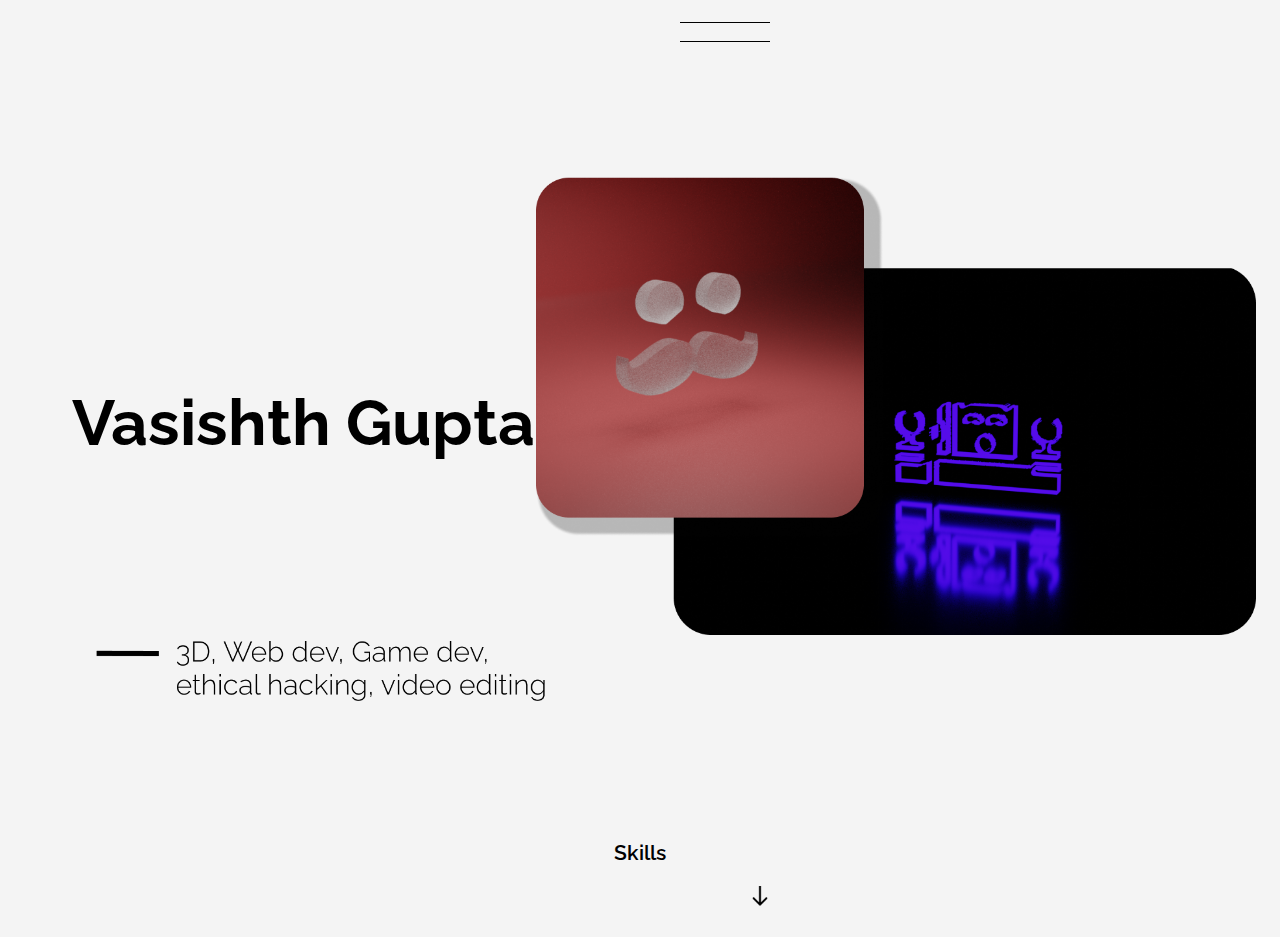
<file: new/index.html>
<!DOCTYPE html>
<html lang="en">
<head>
    <meta charset="UTF-8">
    <meta http-equiv="X-UA-Compatible" content="IE=edge">
    <meta name="viewport" content="width=device-width, initial-scale=1.0">
    <title>Vasishth Gupta | Portfolio</title>
    <link rel="stylesheet" href="css/style.css">

</head>
<body>
    <div id="mySidenav" class="sidenav">
        <a href="javascript:void(0)" class="closebtn" onclick="closeNav()"><img src="images/e.png" style="max-width: 1.5em; padding-top: 0.5em;"></a>
  <a href="#" style="padding-top: 4em;"><img src="images/home.png" style="max-width: 12em; padding-bottom: 2.4em;"></a>
  <a href="#"><img src="images/skill.png" style="max-width: 12em; padding-bottom: 2.4em;"></a>
  <a href="#"><img src="images/work.png" style="max-width: 12em; padding-bottom: 2.4em;"></a>
  <a href="#"><img src="images/contact.png" style="max-width: 12em; padding-bottom: 2.4em;"></a>
    </div>
    <div class="hero">
        <div onclick="openNav()"><a href="#"><img src="images/Line 2.png" class="navbar-btn" ><br>
        <img src="images/Line 2.png" class="navbar-btn" ></a></div>
        <br>
        <img src="images/Group 15.png" class="hero-img">
        <h1 class="heroheader1">Vasishth Gupta</h1>
        <img src="images/texthero.png" style="max-width: 29em; padding-left: 5.5em;user-select: none; pointer-events:  none;-webkit-user-drag: none;">
        <br>
        <br>
        <br>
        <br>
        <br>
        <br>
        <br>
        <p style="font-weight: 600;font-size: 1.3em; text-align: center;">Skills</p>
        <img src="images/Arrow 1.png" class="arrow" style="text-align: center;max-width: 1em;margin-left: 46.5em;">
        <br><br>    
        <div class="skills" id="skills">
            
        </div>
    </div> 
</body>
</html>
<script src="scripts/main.js"></script>
</file>
<file: new/css/style.css>
@import url('https://fonts.googleapis.com/css2?family=Raleway:wght@300;400;700&display=swap');
body{
    background-color: #F4F4F4;
  overflow-x: hidden;
    font-family: 'Raleway', sans-serif;
}
.navbar-btn{
    margin-left: 42em;
    user-select: none;
    -webkit-user-drag: none;
}
.hero-img{
    max-width: 45em;
    float: right;
    padding-right: 1em;
    padding-top: 7em;
}
.heroheader1{
    font-family: 'Raleway', sans-serif;
    float: left;
    margin-top: 5em;
    padding-left: 1em;
    font-size: 4em;
}
::-webkit-scrollbar {
    width: 8px;
    background:transparent;
  }
  
  /* Track */
  
  
  /* Handle */
  ::-webkit-scrollbar-thumb {
    background: rgba(114, 113, 113, 0.308);
    border-radius: 100vh;
  }
  
  /* Handle on hover */
  ::-webkit-scrollbar-thumb:hover {
    background: rgba(119, 119, 119, 0.616);
  }
.arrow{
    /* animation: jump 0.7s infinite; */
}
@keyframes jump{
    0%{
        margin-top: 1px;
    }
    50%{
        margin-top: 5px;
    }
    100%{
        margin-top: 1px;
    }
}
.navbar-btn2{
    margin-left: 45em;
    user-select: none;
    -webkit-user-drag: none;
}
.sidenav {
  height: 110vh; /* 100% Full-height */
  width: 0; /* 0 width - change this with JavaScript */
  position: fixed; /* Stay in place */
  z-index: 1; /* Stay on top */
  top: 0; /* Stay at the top */
  left: 0;
  background-color: #ffffff; /* Black*/
  overflow-x: hidden; /* Disable horizontal scroll */
  overflow-y: hidden;
  transition: 0.5s; /* 0.5 second transition effect to slide in the sidenav */
}

/* The navigation menu links */
.sidenav a {
  padding: 8px 8px 8px 32px;
  text-decoration: none;
  font-size: 25px;
  color: #818181;
  display: block;
  transition: 0.3s;
}

/* When you mouse over the navigation links, change their color */
.sidenav a:hover {
  color: #f1f1f1;
}

/* Position and style the close button (top right corner) */
.sidenav {
  position: absolute;
  top: 0;
  right: 25px;
  font-size: 36px;
  margin-left: 50px;
}
.closebtn{
    float: left;
    position: absolute;
    margin-left: 26em;
}

/* Style page content - use this if you want to push the page content to the right when you open the side navigation */
#main {
  transition: margin-left .5s;
  padding: 20px;
}

/* On smaller screens, where height is less than 450px, change the style of the sidenav (less padding and a smaller font size) */
@media screen and (max-height: 450px) {
  .sidenav {padding-top: 15px;}
  .sidenav a {font-size: 18px;}
}
</file>
